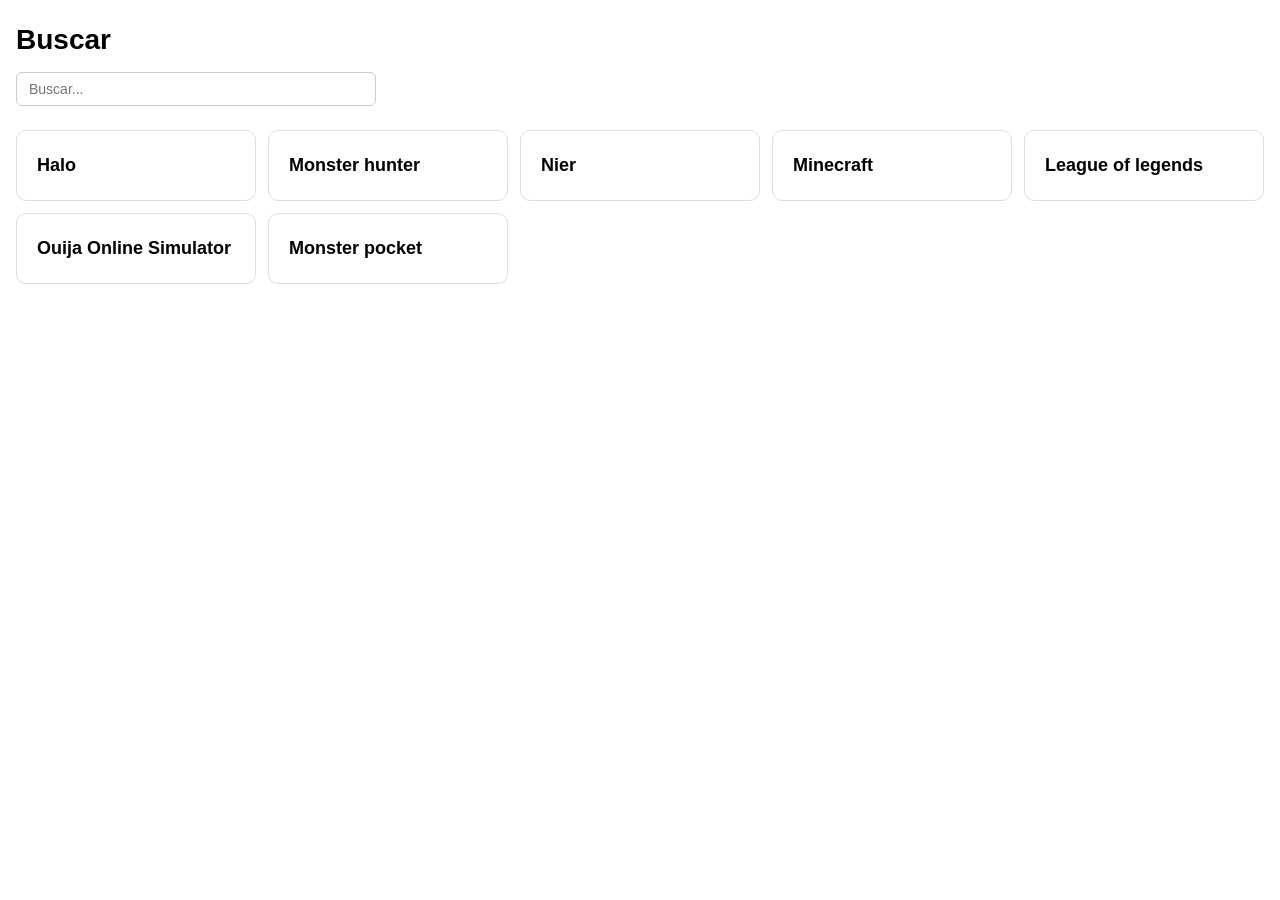
<file: examen 2.html>
<!-- Descripcion del codigo German Gonzalez 
El input filtra las cards en tiempo real con cada tecla presionada
Si el texto de la card contiene lo escrito, se muestra si no, se oculta
Si no hay coincidencias, se muestra un mensaje de "sin resultados"
Al vaciar el input, se muestran todas las cards de nuevo -->

<!DOCTYPE html>
<html lang="es">
<head>
  <meta charset="UTF-8">
  <meta name="viewport" content="width=device-width, initial-scale=1.0">
  <title>Buscador</title>
  <style>
    * {
      box-sizing: border-box;
      margin: 0;
      padding: 0;
    }
 
    body {
      font-family: sans-serif;
      padding: 24px 16px;
      background: #fff;
      color: #000;
    }
 

    h1 {
      font-size: 28px;
      font-weight: bold;
      margin-bottom: 16px;
    }
 
    #search {
      width: 100%;
      max-width: 360px;
      padding: 8px 12px;
      font-size: 14px;
      border: 1px solid #ccc;
      border-radius: 6px;
      outline: none;
      margin-bottom: 24px;
    }
 

    #card-list {
      display: grid;
      grid-template-columns: repeat(auto-fill, minmax(240px, 1fr));
      gap: 12px;
    }
 
    .card {
      padding: 24px 20px;
      border: 1px solid #ddd;
      border-radius: 10px;
      font-size: 18px;
      font-weight: bold;
      cursor: default;
    }
 
    .card.hidden {
      display: none;
    }
 
    #no-results {
      display: none;
      color: #999;
      font-size: 15px;
      margin-top: 8px;
    }
  </style>
</head>
<body>
 
  <h1>Buscar</h1>
 
  <input type="text" id="search" placeholder="Buscar...">
 
  <div id="card-list">
    <div class="card">Halo</div>
    <div class="card">Monster hunter</div>
    <div class="card">Nier </div>
    <div class="card">Minecraft</div>
    <div class="card">League of legends</div>
    <div class="card">Ouija Online Simulator</div>
    <div class="card">Monster pocket</div>
  </div>
 
  <p id="no-results">Sin resultados.</p>
 
  <script>
    const search = document.getElementById('search');
    const cards = document.querySelectorAll('.card');
    const noResults = document.getElementById('no-results');
 
    search.addEventListener('input', function () {
      const query = this.value.toLowerCase();
      let visible = 0;
 
      cards.forEach(function (card) {
        const title = card.textContent.toLowerCase();
        if (title.includes(query)) {
          card.classList.remove('hidden');
          visible++;
        } else {
          card.classList.add('hidden');
        }
      });
 
      noResults.style.display = visible === 0 ? 'block' : 'none';
    });
  </script>
 
</body>
</html>
</file>
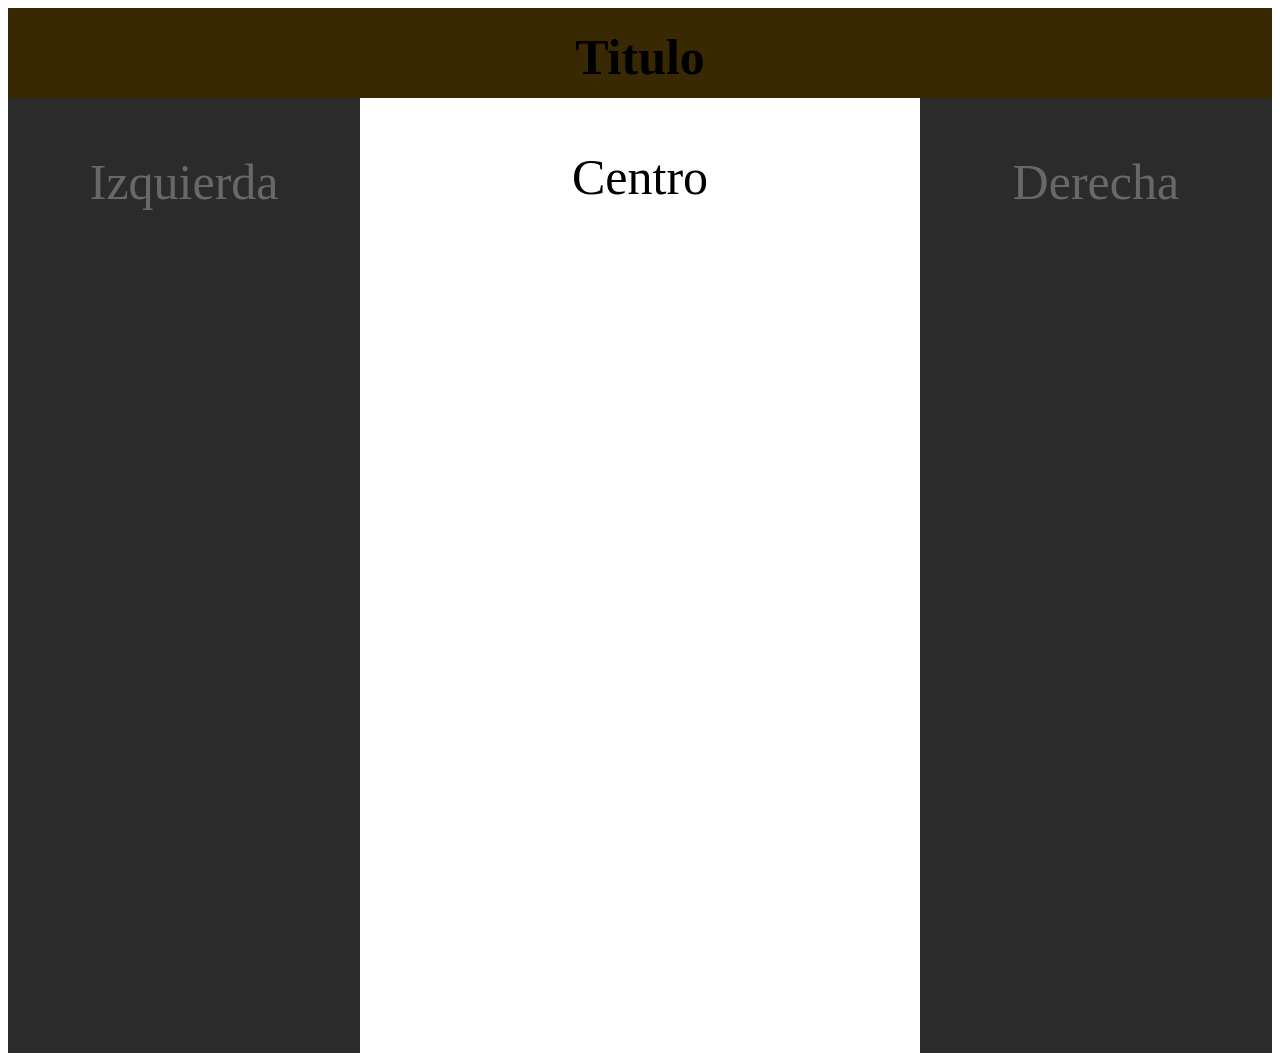
<file: Parcial 2/Tarea 1 parcial 2.html>
<!DOCTYPE html>
<html lang="en">
<head>
    <meta charset="UTF-8">
    <meta name="viewport" content="width=, initial-scale=1.0">
    <title>Contenedor Flex</title>

    <style>

        .cont{

            display: flex; 
            justify-content: center; 
            flex-direction: row;
            
        
        }
                .elementLat{
            width: 260px;
            height: 100vh;
            background-color: rgb(44, 43, 43);
            font-size: 50px;
            text-align: center;
            padding-top: 55px;
            color:rgba(255, 255, 255, 0.289);
        }
        .elementTitulo{
            width: 100%;
            height: 70px;
            background-color: rgb(57, 41, 2);
            font-size: 50px;
            font-weight: bold;
            text-align: center;
            padding-top: 20px;
            

        }
        .elementCent{
            width: 375px;
            height: 90vh;
            background-color:rgba(255, 255, 255, 0.289);
            font-size: 50px;
            text-align: center;
            padding-top: 50px  ;
        }
    </style>
</head>
<body>
    <div class="elementTitulo">Titulo </div>
    <div class="cont">
    <div class="elementLat" style="flex-grow: 1;">Izquierda</div>
    
    <div class="elementCent" style="flex-grow: 2;">Centro</div>
    <div class="elementLat" style="flex-grow: 1;">Derecha</div>
    </div>
    
</body>
</html>
</file>
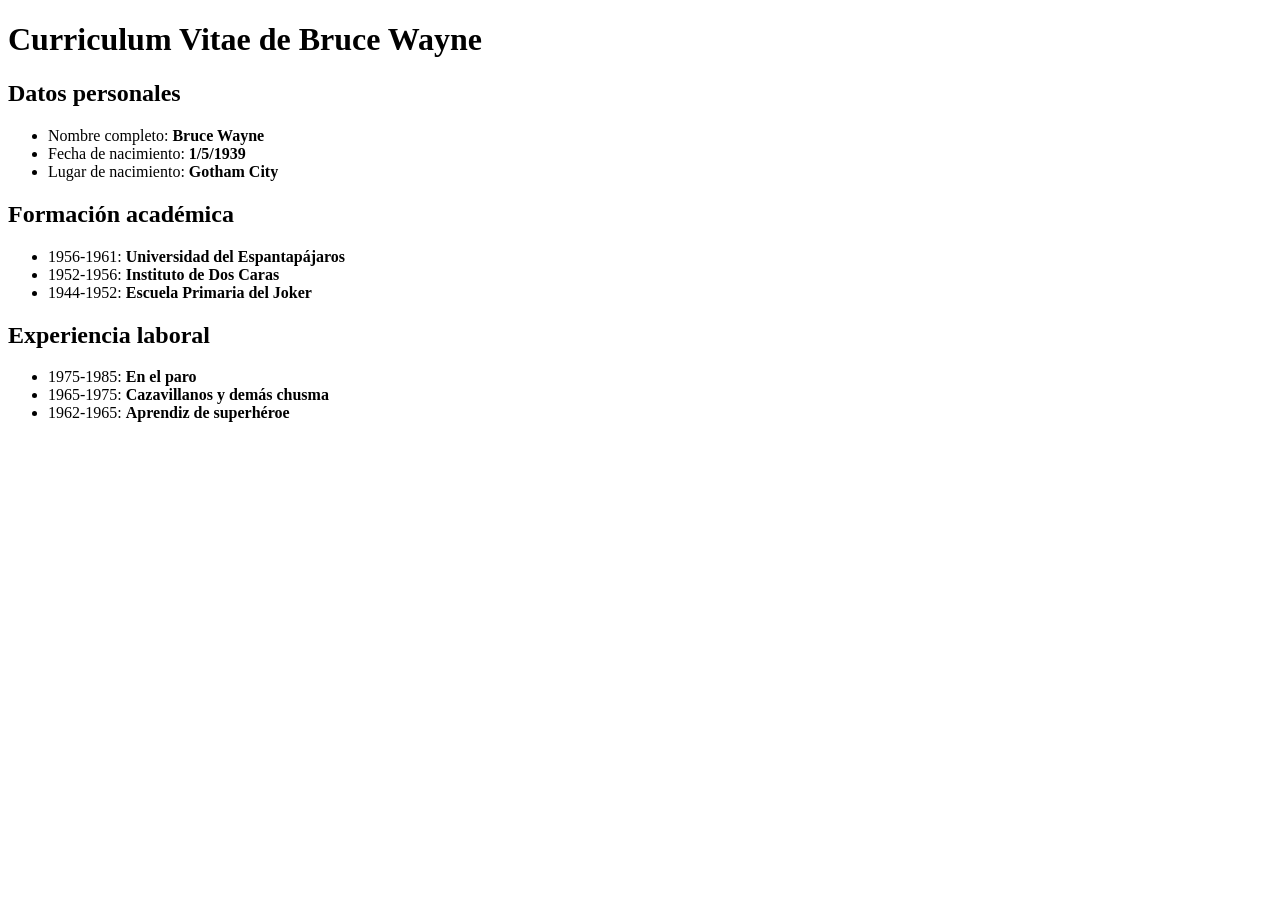
<file: Parcial 2/Tarea 2 parcial 2.html>
<!DOCTYPE html>
<html lang="es">

<head>
    <meta charset="UTF-8">
    <meta name="viewport" content="width=device-width, initial-scale=1.0">
    <title>Curriculum Vitae de Bruce Wayne</title>


    <style>
        .cont1 {
            display: flex;
            width: 100%;
            
        }

        .cont3 {
            display: flex;
            width: 68%;

        }

        .cont2 {
            display: flex;
            width: 25%;

        }



        @media(width <=600px) {
            .cont1 {
                flex-direction: column;
                flex-wrap: wrap;
            }

            .cont2 {
                width: 100%;
                flex-wrap: wrap;
                flex-direction: column;
            }

            .cont3 {
                width: 100%;
                flex-direction: column;
                flex-wrap: wrap;
            }


        }

        @media(700px <=width <1200px) {
            .cont1 {
                flex-direction: row;

            }

            .cont2 {
                width: 30%;
                margin-right: 1%;
                flex-direction: column;
            }

            .cont3 {
                width: 66%;
                flex-direction: column;
            }
        }

        @media(width >=1350px) {
            .cont1 {
                justify-content: space-between;
                flex-direction: row;
            }

            .cont2 {
                flex-direction: column;
                width: 30%;
            }

            .cont3 {
                flex-direction: row;
                width: 60%;
                justify-content: space-between;
            }
        }
    </style>

    </style>
  </head>
  <body>
    <div class="Title">
      <h1>Curriculum Vitae de Bruce Wayne</h1>
    </div>

    <div class="Cont">
      <div class="columna">
        <h2>Datos personales</h2>
        <ul>
          <li>Nombre completo: <strong>Bruce Wayne</strong></li>
          <li>Fecha de nacimiento: <strong>1/5/1939</strong></li>
          <li>Lugar de nacimiento: <strong>Gotham City</strong></li>
        </ul>
      </div>
      <div class="colum2">
        <div class="columna">
          <h2>Formación académica</h2>
          <ul>
            <li>1956-1961: <strong>Universidad del Espantapájaros</strong></li>
            <li>1952-1956: <strong>Instituto de Dos Caras</strong></li>
            <li>1944-1952: <strong>Escuela Primaria del Joker</strong></li>
          </ul>
        </div>

        <div class="columna">
          <h2>Experiencia laboral</h2>
          <ul>
            <li>1975-1985: <strong>En el paro</strong></li>
            <li>1965-1975: <strong>Cazavillanos y demás chusma</strong></li>
            <li>1962-1965: <strong>Aprendiz de superhéroe</strong></li>
          </ul>
        </div>
      </div>
    </div>
  </body>
</html>
</file>
